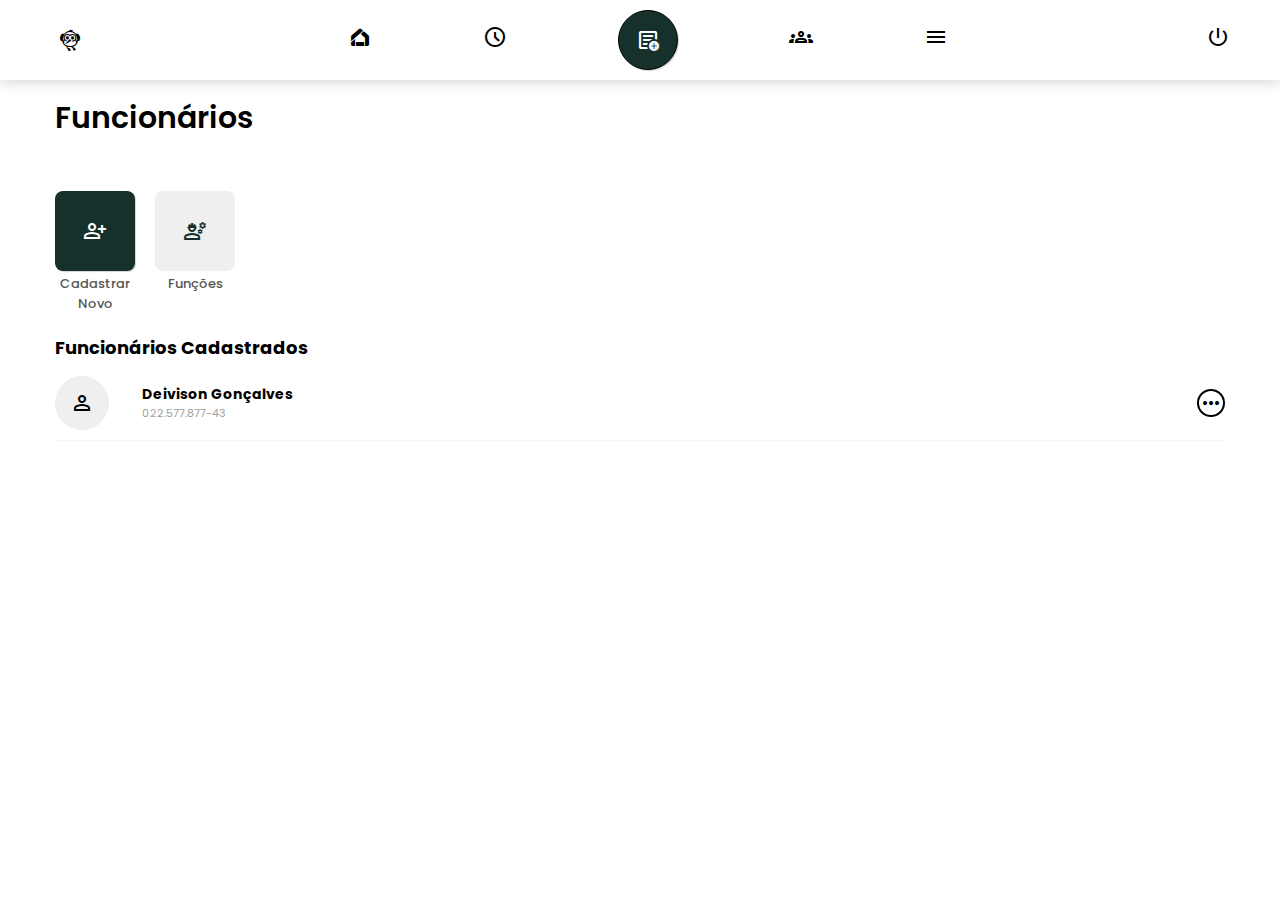
<file: pages/funcionarios/funcionarios.html>
<!DOCTYPE html>
<html lang="pt-br">
<head>
    <meta charset="UTF-8">
    <meta name="viewport" content="width=device-width, initial-scale=1.0">

        <!-- Link CSS Global -->
        <link rel="stylesheet" href="../../styleGlobal.css">

        <!-- Link CSS-->
        <link rel="stylesheet" href="funcionarios.css">
    
        <!-- Link Google Fonts -->
        <link rel="preconnect" href="https://fonts.googleapis.com">
        <link rel="preconnect" href="https://fonts.gstatic.com" crossorigin>
        <link href="https://fonts.googleapis.com/css2?family=Poppins:ital,wght@0,100;0,200;0,300;0,400;0,500;0,600;0,700;0,800;0,900;1,100;1,200;1,300;1,400;1,500;1,600;1,700;1,800;1,900&display=swap" rel="stylesheet">
    
        <!-- Link Google Icons -->
        <link rel="stylesheet" href="https://fonts.googleapis.com/css2?family=Material+Symbols+Outlined:opsz,wght,FILL,GRAD@20..48,100..700,0..1,-50..200" />

    <title>Funcionários | PontoFast</title>
</head>
<body>
    <header class="headerPrincipal">
        <div class="divLogo">
            <span class="material-symbols-outlined">flutter_dash</span>
        </div>
        <nav>
            <li>
                <a href="../../index.html">
                    <span class="material-symbols-outlined">home_app_logo</span>
                </a>
            </li>
            <li>
                <a href="../horarios/horarios.html">
                    <span class="material-symbols-outlined">schedule</span>
                </a>
            </li>
            <li class="linkPrincipal">
                <a href="funcionarios.html">
                    <span class="material-symbols-outlined">add_notes</span>
                </a>
            </li>
            <li>
                <a href="#">
                    <span class="material-symbols-outlined">groups</span>
                </a>
            </li>
            <li>
                <a href="#">
                    <span class="material-symbols-outlined">menu</span>
                </a>
            </li>
        </nav>
        <div class="divBtnOff">
            <span class="material-symbols-outlined">power_settings_new</span>
        </div>
    </header>
    <main class="main">
        <header class="header">
            <h1>Funcionários</h1>
        </header>
        <section class="sectionButtons">
            <a href="criaFuncionario/criarFuncionario.html" class="buttonPrincipal">
                <div class="btn">
                    <span class="material-symbols-outlined">person_add</span>
                </div>
                <p>Cadastrar Novo</p>
            </a>
            <a href="#" class="button">
                <div class="btn">
                    <span class="material-symbols-outlined">engineering</span>
                </div>
                <p>Funções</p>
            </a>
        </section>
        <section class="sectionHorarios">
            <header>
                <h2>Funcionários Cadastrados</h2>
            </header>
            <div class="divRegistros">
                <div class="registro">
                    <div class="divLeft">
                        <div class="imgRegistro">
                            <span class="material-symbols-outlined">person</span>
                        </div>
                        <div class="infoRegistro">
                            <p><strong>Deivison Gonçalves</strong></p>
                            <p class="pSubtitle">022.577.877-43</p>
                        </div>
                    </div>
                    <div class="btnOutros">
                        <a href="editaHorario/editaHorario.html">
                            <span class="material-symbols-outlined">more_horiz</span>
                        </a>
                    </div>
                </div>
            </div>
        </section>
    </main>


</body>
</html>
</file>
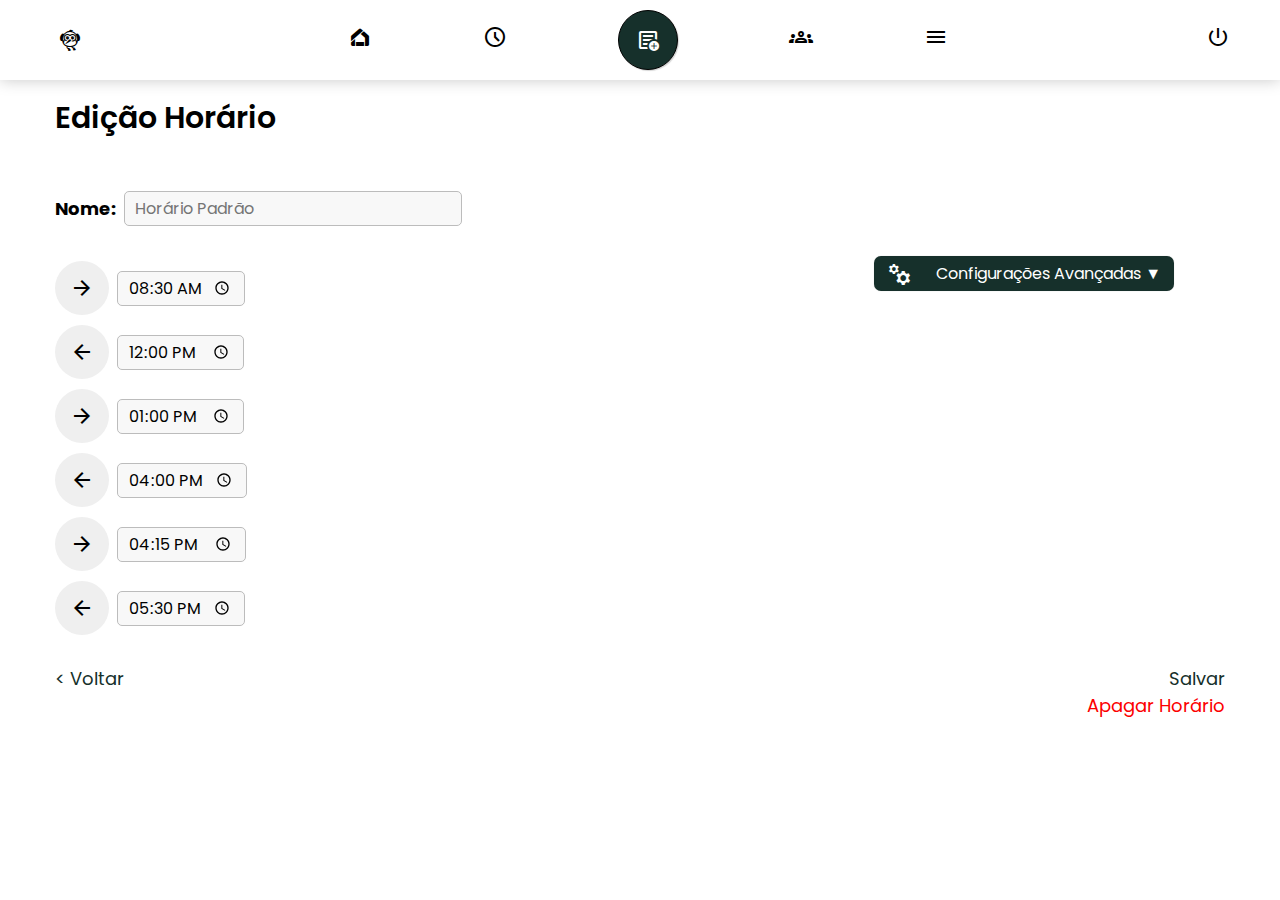
<file: pages/horarios/edicaoHorario.html>
<!DOCTYPE html>
<html lang="pt-br">
<head>
    <meta charset="UTF-8">
    <meta name="viewport" content="width=device-width, initial-scale=1.0">

        <!-- Link CSS Global -->
        <link rel="stylesheet" href="../../../styleGlobal.css">

        <!-- Link CSS-->
        <link rel="stylesheet" href="edicaoHorario.css">
    
        <!-- Link Google Fonts -->
        <link rel="preconnect" href="https://fonts.googleapis.com">
        <link rel="preconnect" href="https://fonts.gstatic.com" crossorigin>
        <link href="https://fonts.googleapis.com/css2?family=Poppins:ital,wght@0,100;0,200;0,300;0,400;0,500;0,600;0,700;0,800;0,900;1,100;1,200;1,300;1,400;1,500;1,600;1,700;1,800;1,900&display=swap" rel="stylesheet">
    
        <!-- Link Google Icons -->
        <link rel="stylesheet" href="https://fonts.googleapis.com/css2?family=Material+Symbols+Outlined:opsz,wght,FILL,GRAD@20..48,100..700,0..1,-50..200" />

    <title>Edição Horário | PontoFast</title>
</head>
<body>
    <header class="headerPrincipal">
        <div class="divLogo">
            <span class="material-symbols-outlined">flutter_dash</span>
        </div>
        <nav>
            <li>
                <a href="../../index.html">
                    <span class="material-symbols-outlined">home_app_logo</span>
                </a>
            </li>
            <li>
                <a href="#">
                    <span class="material-symbols-outlined">schedule</span>
                </a>
            </li>
            <li class="linkPrincipal">
                <a href="#">
                    <span class="material-symbols-outlined">add_notes</span>
                </a>
            </li>
            <li>
                <a href="#">
                    <span class="material-symbols-outlined">groups</span>
                </a>
            </li>
            <li>
                <a href="#">
                    <span class="material-symbols-outlined">menu</span>
                </a>
            </li>
        </nav>
        <div class="divBtnOff">
            <span class="material-symbols-outlined">power_settings_new</span>
        </div>
    </header>
    <main class="main">
        <header class="header">
            <h1>Edição Horário</h1>
        </header>

        <form>
            <header>
                <label for="nomeHorario">Nome:</label>
                <input type="text" name="nomeHorario" id="nomeHorario" placeholder="Horário Padrão">
            </header>
            <div class="divItens">
                <div class="divHoras">
                    <div class="horario">
                        <div class="icon">
                            <span class="material-symbols-outlined">arrow_forward</span>
                        </div>
                        <div class="input">
                            <input type="time" name="entrada" id="entrada" value="08:30">
                        </div>
                    </div>
                    <div class="horario">
                        <div class="icon">
                            <span class="material-symbols-outlined saida">arrow_back</span>
                        </div>
                        <div class="input">
                            <input type="time" name="entrada" id="entrada" value="12:00">
                        </div>
                    </div>
                    <div class="horario">
                        <div class="icon">
                            <span class="material-symbols-outlined">arrow_forward</span>
                        </div>
                        <div class="input">
                            <input type="time" name="entrada" id="entrada" value="13:00">
                        </div>
                    </div>
                    <div class="horario">
                        <div class="icon">
                            <span class="material-symbols-outlined saida">arrow_back</span>
                        </div>
                        <div class="input">
                            <input type="time" name="entrada" id="entrada" value="16:00">
                        </div>
                    </div>
                    <div class="horario">
                        <div class="icon">
                            <span class="material-symbols-outlined">arrow_forward</span>
                        </div>
                        <div class="input">
                            <input type="time" name="entrada" id="entrada" value="16:15">
                        </div>
                    </div>
                    <div class="horario">
                        <div class="icon">
                            <span class="material-symbols-outlined saida">arrow_back</span>
                        </div>
                        <div class="input">
                            <input type="time" name="entrada" id="entrada" value="17:30">
                        </div>
                    </div>
                </div>
            
                <div class="divConfing">
                    <div class="btnbutton" id="btnbutton" onclick="abrirConfig()">
                        <span class="material-symbols-outlined">manufacturing</span>
                        <p id="btnTexto">Configurações Avançadas ▼</p>
                    </div>
                    <div class="configTrue" id="configTrue">
                        <label for="toleranciaMenos">Tolerância para Menos:</label>
                        <input type="time" name="toleranciaMenos" id="toleranciaMenos" value="00:10">
                        <br>
                        <label for="toleranciaMais">Tolerância para Mais:</label>
                        <input type="time" name="toleranciaMais" id="toleranciaMais" value="00:10">
                    </div>
                </div>
            </div>
            <div class="divButtons">
                <a href="horarios.html">< Voltar</a>
                <div class="btnRigth">
                    <a href="#">Salvar</a>
                    <a href="#" class="btnApagar">Apagar Horário</a>
                </div>
            </div>
        </form>
    </main>
    <script src="edicaoHorario.js"></script>
</body>
</html>
</file>
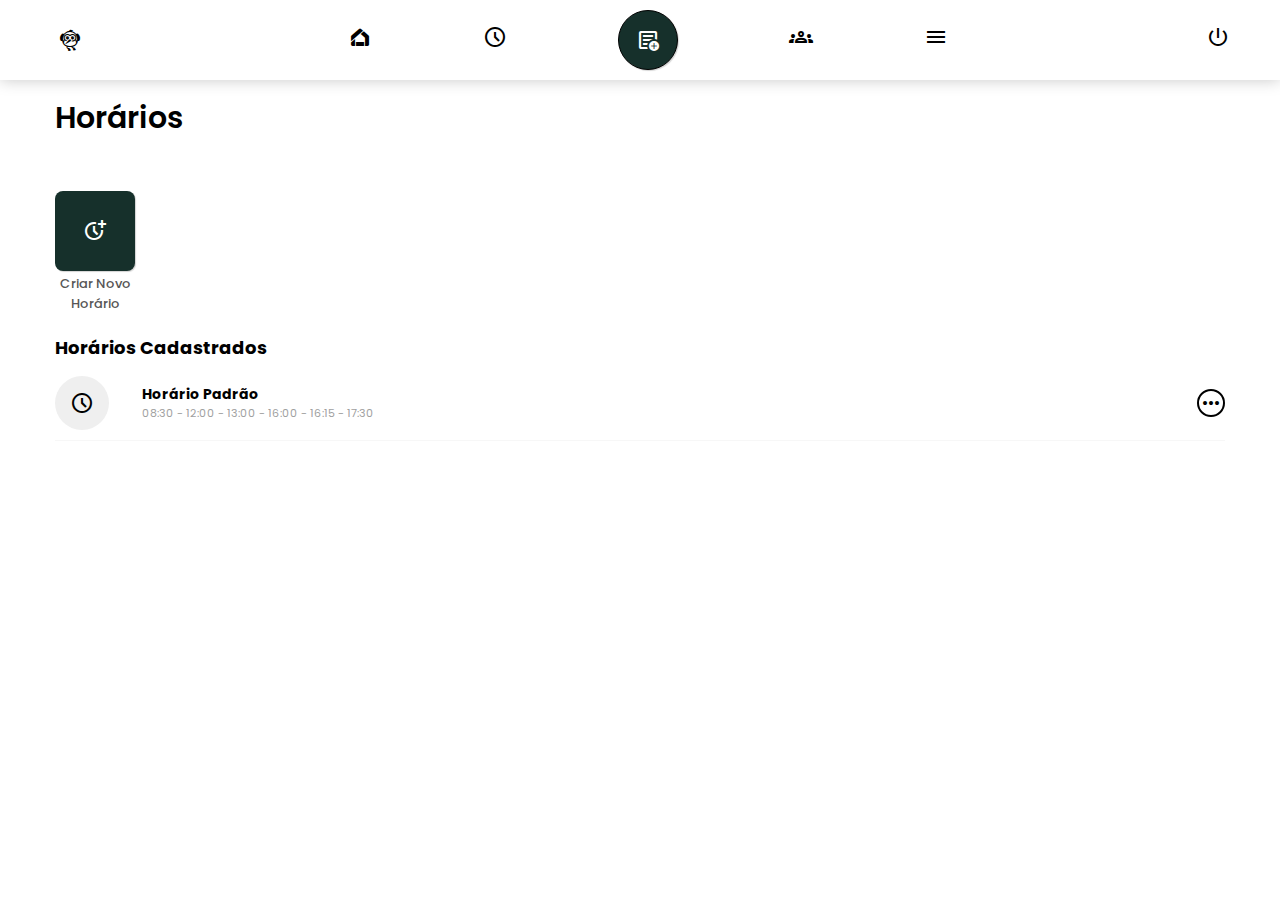
<file: pages/horarios/horarios.html>
<!DOCTYPE html>
<html lang="pt-br">
<head>
    <meta charset="UTF-8">
    <meta name="viewport" content="width=device-width, initial-scale=1.0">

    <!-- Link CSS Global -->
    <link rel="stylesheet" href="../../../styleGlobal.css">

    <!-- Link CSS-->
    <link rel="stylesheet" href="horarios.css">

    <!-- Link Google Fonts -->
    <link rel="preconnect" href="https://fonts.googleapis.com">
    <link rel="preconnect" href="https://fonts.gstatic.com" crossorigin>
    <link href="https://fonts.googleapis.com/css2?family=Poppins:ital,wght@0,100;0,200;0,300;0,400;0,500;0,600;0,700;0,800;0,900;1,100;1,200;1,300;1,400;1,500;1,600;1,700;1,800;1,900&display=swap" rel="stylesheet">

    <!-- Link Google Icons -->
    <link rel="stylesheet" href="https://fonts.googleapis.com/css2?family=Material+Symbols+Outlined:opsz,wght,FILL,GRAD@20..48,100..700,0..1,-50..200" />

    <title>Horários | PontoFast </title>    
</head>
<body>
    <header class="headerPrincipal">
        <div class="divLogo">
            <span class="material-symbols-outlined">flutter_dash</span>
        </div>
        <nav>
            <li>
                <a href="../../index.html">
                    <span class="material-symbols-outlined">home_app_logo</span>
                </a>
            </li>
            <li>
                <a href="#">
                    <span class="material-symbols-outlined">schedule</span>
                </a>
            </li>
            <li class="linkPrincipal">
                <a href="#">
                    <span class="material-symbols-outlined">add_notes</span>
                </a>
            </li>
            <li>
                <a href="#">
                    <span class="material-symbols-outlined">groups</span>
                </a>
            </li>
            <li>
                <a href="#">
                    <span class="material-symbols-outlined">menu</span>
                </a>
            </li>
        </nav>
        <div class="divBtnOff">
            <span class="material-symbols-outlined">power_settings_new</span>
        </div>
    </header>
    <main class="main">
        <header class="header">
            <h1>Horários</h1>
        </header>
        <section class="sectionButtons">
            <a href="criaHorario/criarHorario.html" class="buttonPrincipal">
                <div class="btn">
                    <span class="material-symbols-outlined">more_time</span>
                </div>
                <p>Criar Novo Horário</p>
            </a>
        </section>
        <section class="sectionHorarios">
            <header>
                <h2>Horários Cadastrados</h2>
            </header>
            <div class="divRegistros">
                <div class="registro">
                    <div class="divLeft">
                        <div class="imgRegistro">
                            <span class="material-symbols-outlined">schedule</span>
                        </div>
                        <div class="infoRegistro">
                            <p><strong>Horário Padrão</strong></p>
                            <p class="pSubtitle">08:30 - 12:00 - 13:00 - 16:00 - 16:15 - 17:30</p>
                        </div>
                    </div>
                    <div class="btnOutros">
                        <a href="editaHorario/editaHorario.html">
                            <span class="material-symbols-outlined">more_horiz</span>
                        </a>
                    </div>
                </div>
            </div>
        </section>
    </main>










</body>
</html>
</file>
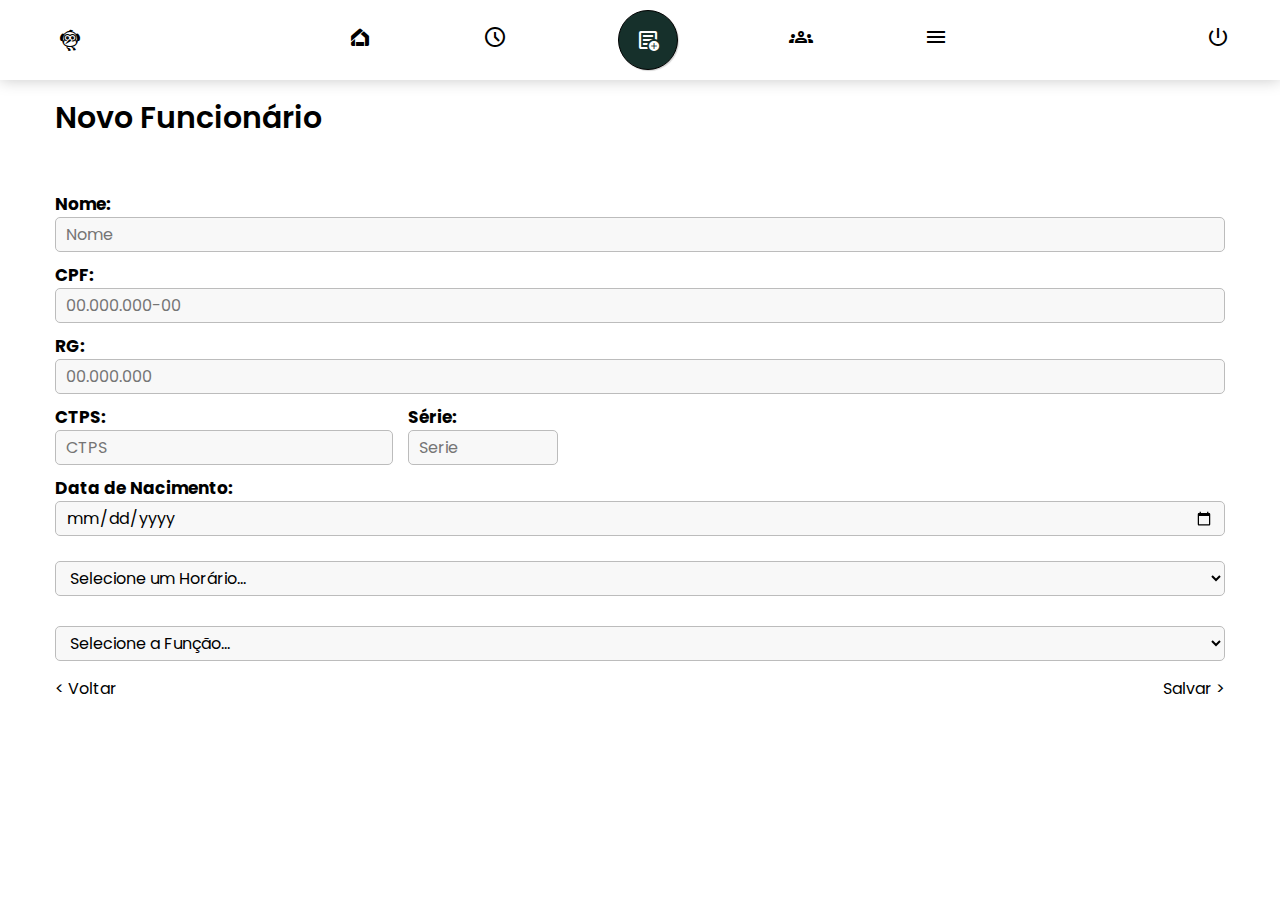
<file: pages/funcionarios/criaFuncionario/criarFuncionario.html>
<!DOCTYPE html>
<html lang="pt-br">
<head>
    <meta charset="UTF-8">
    <meta name="viewport" content="width=device-width, initial-scale=1.0">

            <!-- Link CSS Global -->
            <link rel="stylesheet" href="../../../styleGlobal.css">

            <!-- Link CSS-->
            <link rel="stylesheet" href="criarFuncionario.css">
        
            <!-- Link Google Fonts -->
            <link rel="preconnect" href="https://fonts.googleapis.com">
            <link rel="preconnect" href="https://fonts.gstatic.com" crossorigin>
            <link href="https://fonts.googleapis.com/css2?family=Poppins:ital,wght@0,100;0,200;0,300;0,400;0,500;0,600;0,700;0,800;0,900;1,100;1,200;1,300;1,400;1,500;1,600;1,700;1,800;1,900&display=swap" rel="stylesheet">
        
            <!-- Link Google Icons -->
            <link rel="stylesheet" href="https://fonts.googleapis.com/css2?family=Material+Symbols+Outlined:opsz,wght,FILL,GRAD@20..48,100..700,0..1,-50..200" />

    <title>Novo Funcionário | PontoFast</title>
</head>
<body>
    <header class="headerPrincipal">
        <div class="divLogo">
            <span class="material-symbols-outlined">flutter_dash</span>
        </div>
        <nav>
            <li>
                <a href="../../../index.html">
                    <span class="material-symbols-outlined">home_app_logo</span>
                </a>
            </li>
            <li>
                <a href="../../horarios/horarios.html">
                    <span class="material-symbols-outlined">schedule</span>
                </a>
            </li>
            <li class="linkPrincipal">
                <a href="funcionarios.html">
                    <span class="material-symbols-outlined">add_notes</span>
                </a>
            </li>
            <li>
                <a href="../funcionarios.html">
                    <span class="material-symbols-outlined">groups</span>
                </a>
            </li>
            <li>
                <a href="#">
                    <span class="material-symbols-outlined">menu</span>
                </a>
            </li>
        </nav>
        <div class="divBtnOff">
            <span class="material-symbols-outlined">power_settings_new</span>
        </div>
    </header>
    <main class="main">
        <header class="header">
            <h1>Novo Funcionário</h1>
        </header>
        <form>
            <label for="nome">Nome:</label>
            <input type="text" name="nome" id="nome" placeholder="Nome">
            <label for="cpf">CPF:</label>
            <input type="text" name="cpf" id="cpf" placeholder="00.000.000-00">
            <label for="rg">RG:</label>
            <input type="text" name="rg" id="rg" placeholder="00.000.000">
            <div>
                <div class="ctps">
                    <label for="ctps">CTPS:</label>
                    <input type="text" name="ctps" id="ctps" placeholder="CTPS">
                </div>
                <div class="serie">
                    <label for="serie">Série:</label>
                    <input type="text" name="serie" id="serie" placeholder="Serie">
                </div>
            </div>
            <label for="nacimento">Data de Nacimento:</label>
            <input type="date" name="nacimento" id="nacimento">

            <select name="horario" id="horario">
                <option value="0" selected disabled>Selecione um Horário...</option>
                <option value="1">Horário 1</option>
                <option value="2">Horário 2</option>
            </select>

            <select name="" id="horario">
                <option value="0" selected disabled>Selecione a Função...</option>
                <option value="1">Operador(a) de Caixa</option>
                <option value="2">Repositor</option>
            </select>

            <div class="divButtons" id="divButtons">
                    <a href="../funcionarios.html">< Voltar</a>
                    <a href="#">Salvar ></a>
            </div>
        </form>
    </main>
</body>
</html>
</file>
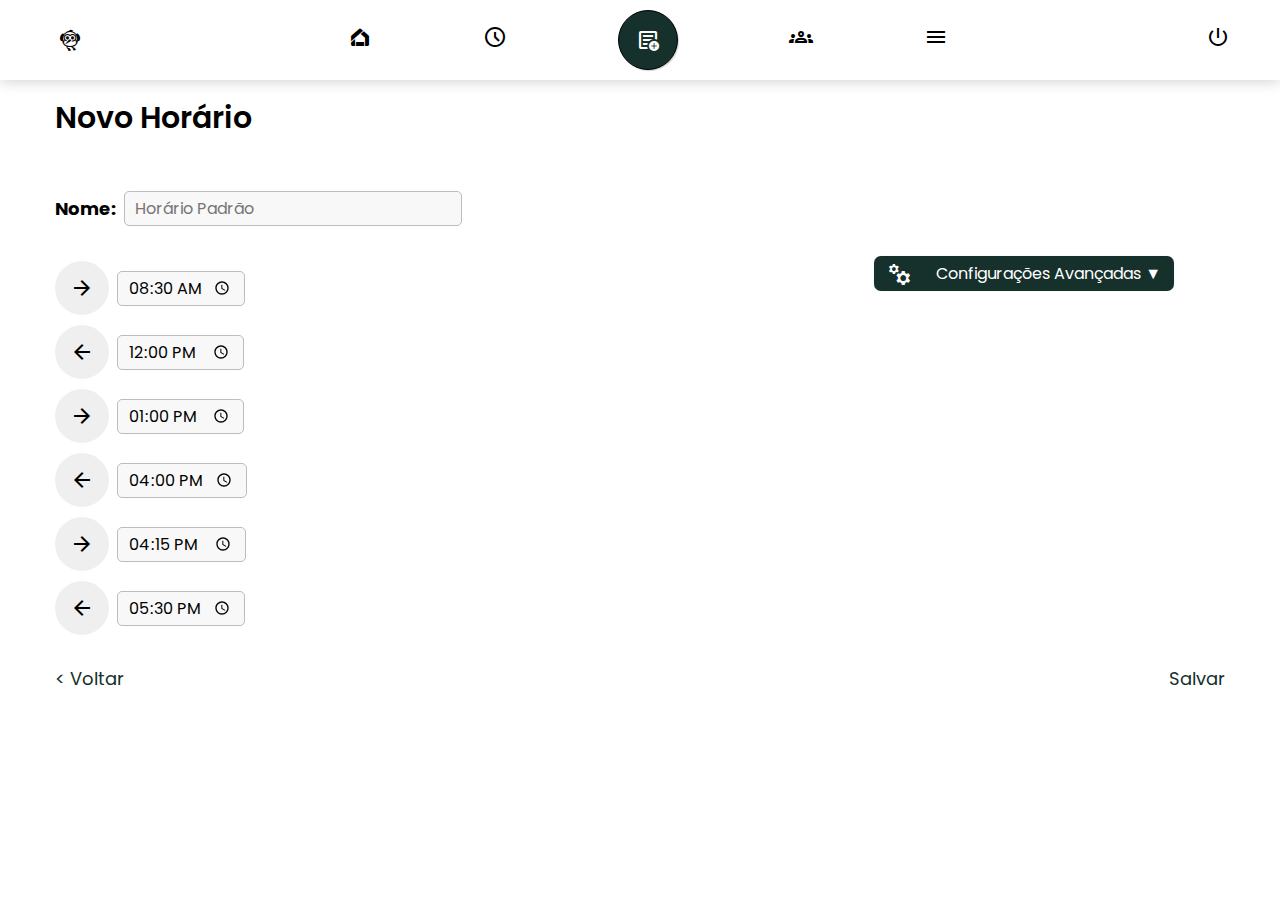
<file: pages/horarios/criaHorario/criarHorario.html>
<!DOCTYPE html>
<html lang="pt-br">
<head>
    <meta charset="UTF-8">
    <meta name="viewport" content="width=device-width, initial-scale=1.0">

        <!-- Link CSS Global -->
        <link rel="stylesheet" href="../../../styleGlobal.css">

        <!-- Link CSS-->
        <link rel="stylesheet" href="../editaHorario/editaHorario.css">
    
        <!-- Link Google Fonts -->
        <link rel="preconnect" href="https://fonts.googleapis.com">
        <link rel="preconnect" href="https://fonts.gstatic.com" crossorigin>
        <link href="https://fonts.googleapis.com/css2?family=Poppins:ital,wght@0,100;0,200;0,300;0,400;0,500;0,600;0,700;0,800;0,900;1,100;1,200;1,300;1,400;1,500;1,600;1,700;1,800;1,900&display=swap" rel="stylesheet">
    
        <!-- Link Google Icons -->
        <link rel="stylesheet" href="https://fonts.googleapis.com/css2?family=Material+Symbols+Outlined:opsz,wght,FILL,GRAD@20..48,100..700,0..1,-50..200" />

    <title>Criar Horário | PontoFast</title>
</head>
<body>
    <header class="headerPrincipal">
        <div class="divLogo">
            <span class="material-symbols-outlined">flutter_dash</span>
        </div>
        <nav>
            <li>
                <a href="../../../index.html">
                    <span class="material-symbols-outlined">home_app_logo</span>
                </a>
            </li>
            <li>
                <a href="../horarios.html">
                    <span class="material-symbols-outlined">schedule</span>
                </a>
            </li>
            <li class="linkPrincipal">
                <a href="#">
                    <span class="material-symbols-outlined">add_notes</span>
                </a>
            </li>
            <li>
                <a href="../../funcionarios/funcionarios.html">
                    <span class="material-symbols-outlined">groups</span>
                </a>
            </li>
            <li>
                <a href="#">
                    <span class="material-symbols-outlined">menu</span>
                </a>
            </li>
        </nav>
        <div class="divBtnOff">
            <span class="material-symbols-outlined">power_settings_new</span>
        </div>
    </header>
    <main class="main">
        <header class="header">
            <h1>Novo Horário</h1>
        </header>

        <form>
            <header>
                <label for="nomeHorario">Nome:</label>
                <input type="text" name="nomeHorario" id="nomeHorario" placeholder="Horário Padrão">
            </header>
            <div class="divItens">
                <div class="divHoras">
                    <div class="horario">
                        <div class="icon">
                            <span class="material-symbols-outlined">arrow_forward</span>
                        </div>
                        <div class="input">
                            <input type="time" name="entrada" id="entrada" value="08:30">
                        </div>
                    </div>
                    <div class="horario">
                        <div class="icon">
                            <span class="material-symbols-outlined saida">arrow_back</span>
                        </div>
                        <div class="input">
                            <input type="time" name="entrada" id="entrada" value="12:00">
                        </div>
                    </div>
                    <div class="horario">
                        <div class="icon">
                            <span class="material-symbols-outlined">arrow_forward</span>
                        </div>
                        <div class="input">
                            <input type="time" name="entrada" id="entrada" value="13:00">
                        </div>
                    </div>
                    <div class="horario">
                        <div class="icon">
                            <span class="material-symbols-outlined saida">arrow_back</span>
                        </div>
                        <div class="input">
                            <input type="time" name="entrada" id="entrada" value="16:00">
                        </div>
                    </div>
                    <div class="horario">
                        <div class="icon">
                            <span class="material-symbols-outlined">arrow_forward</span>
                        </div>
                        <div class="input">
                            <input type="time" name="entrada" id="entrada" value="16:15">
                        </div>
                    </div>
                    <div class="horario">
                        <div class="icon">
                            <span class="material-symbols-outlined saida">arrow_back</span>
                        </div>
                        <div class="input">
                            <input type="time" name="entrada" id="entrada" value="17:30">
                        </div>
                    </div>
                </div>
            
                <div class="divConfing">
                    <div class="btnbutton" id="btnbutton" onclick="abrirConfig()">
                        <span class="material-symbols-outlined">manufacturing</span>
                        <p id="btnTexto">Configurações Avançadas ▼</p>
                    </div>
                    <div class="configTrue" id="configTrue">
                        <label for="toleranciaMenos">Tolerância para Menos:</label>
                        <input type="time" name="toleranciaMenos" id="toleranciaMenos" value="00:10">
                        <br>
                        <label for="toleranciaMais">Tolerância para Mais:</label>
                        <input type="time" name="toleranciaMais" id="toleranciaMais" value="00:10">
                    </div>
                </div>
            </div>
            <div class="divButtons">
                <a href="../horarios.html">< Voltar</a>
                <div class="btnRigth">
                    <a href="#">Salvar</a>
                </div>
            </div>
        </form>
    </main>
    <script src="../editaHorario/editaHorario.js"></script>
</body>
</html>
</file>
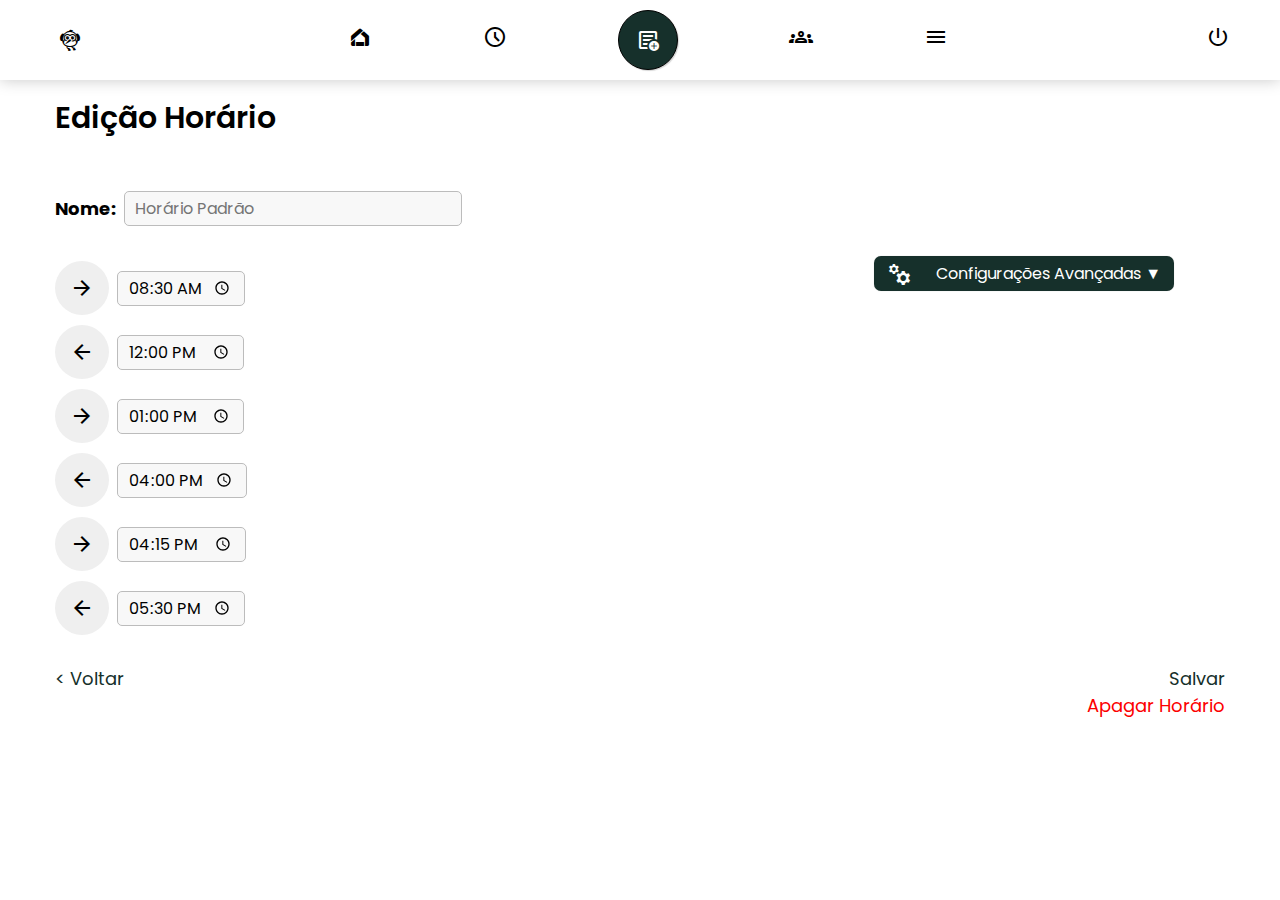
<file: pages/horarios/editaHorario/editaHorario.html>
<!DOCTYPE html>
<html lang="pt-br">
<head>
    <meta charset="UTF-8">
    <meta name="viewport" content="width=device-width, initial-scale=1.0">

        <!-- Link CSS Global -->
        <link rel="stylesheet" href="../../../styleGlobal.css">

        <!-- Link CSS-->
        <link rel="stylesheet" href="editaHorario.css">
    
        <!-- Link Google Fonts -->
        <link rel="preconnect" href="https://fonts.googleapis.com">
        <link rel="preconnect" href="https://fonts.gstatic.com" crossorigin>
        <link href="https://fonts.googleapis.com/css2?family=Poppins:ital,wght@0,100;0,200;0,300;0,400;0,500;0,600;0,700;0,800;0,900;1,100;1,200;1,300;1,400;1,500;1,600;1,700;1,800;1,900&display=swap" rel="stylesheet">
    
        <!-- Link Google Icons -->
        <link rel="stylesheet" href="https://fonts.googleapis.com/css2?family=Material+Symbols+Outlined:opsz,wght,FILL,GRAD@20..48,100..700,0..1,-50..200" />

    <title>Edição Horário | PontoFast</title>
</head>
<body>
    <header class="headerPrincipal">
        <div class="divLogo">
            <span class="material-symbols-outlined">flutter_dash</span>
        </div>
        <nav>
            <li>
                <a href="../../../index.html">
                    <span class="material-symbols-outlined">home_app_logo</span>
                </a>
            </li>
            <li>
                <a href="../horarios.html">
                    <span class="material-symbols-outlined">schedule</span>
                </a>
            </li>
            <li class="linkPrincipal">
                <a href="#">
                    <span class="material-symbols-outlined">add_notes</span>
                </a>
            </li>
            <li>
                <a href="../../funcionarios/funcionarios.html">
                    <span class="material-symbols-outlined">groups</span>
                </a>
            </li>
            <li>
                <a href="#">
                    <span class="material-symbols-outlined">menu</span>
                </a>
            </li>
        </nav>
        <div class="divBtnOff">
            <span class="material-symbols-outlined">power_settings_new</span>
        </div>
    </header>
    <main class="main">
        <header class="header">
            <h1>Edição Horário</h1>
        </header>

        <form>
            <header>
                <label for="nomeHorario">Nome:</label>
                <input type="text" name="nomeHorario" id="nomeHorario" placeholder="Horário Padrão">
            </header>
            <div class="divItens">
                <div class="divHoras">
                    <div class="horario">
                        <div class="icon">
                            <span class="material-symbols-outlined">arrow_forward</span>
                        </div>
                        <div class="input">
                            <input type="time" name="entrada" id="entrada" value="08:30">
                        </div>
                    </div>
                    <div class="horario">
                        <div class="icon">
                            <span class="material-symbols-outlined saida">arrow_back</span>
                        </div>
                        <div class="input">
                            <input type="time" name="entrada" id="entrada" value="12:00">
                        </div>
                    </div>
                    <div class="horario">
                        <div class="icon">
                            <span class="material-symbols-outlined">arrow_forward</span>
                        </div>
                        <div class="input">
                            <input type="time" name="entrada" id="entrada" value="13:00">
                        </div>
                    </div>
                    <div class="horario">
                        <div class="icon">
                            <span class="material-symbols-outlined saida">arrow_back</span>
                        </div>
                        <div class="input">
                            <input type="time" name="entrada" id="entrada" value="16:00">
                        </div>
                    </div>
                    <div class="horario">
                        <div class="icon">
                            <span class="material-symbols-outlined">arrow_forward</span>
                        </div>
                        <div class="input">
                            <input type="time" name="entrada" id="entrada" value="16:15">
                        </div>
                    </div>
                    <div class="horario">
                        <div class="icon">
                            <span class="material-symbols-outlined saida">arrow_back</span>
                        </div>
                        <div class="input">
                            <input type="time" name="entrada" id="entrada" value="17:30">
                        </div>
                    </div>
                </div>
            
                <div class="divConfing">
                    <div class="btnbutton" id="btnbutton" onclick="abrirConfig()">
                        <span class="material-symbols-outlined">manufacturing</span>
                        <p id="btnTexto">Configurações Avançadas ▼</p>
                    </div>
                    <div class="configTrue" id="configTrue">
                        <label for="toleranciaMenos">Tolerância para Menos:</label>
                        <input type="time" name="toleranciaMenos" id="toleranciaMenos" value="00:10">
                        <br>
                        <label for="toleranciaMais">Tolerância para Mais:</label>
                        <input type="time" name="toleranciaMais" id="toleranciaMais" value="00:10">
                    </div>
                </div>
            </div>
            <div class="divButtons">
                <a href="../horarios.html">< Voltar</a>
                <div class="btnRigth">
                    <a href="#">Salvar</a>
                    <a href="#" class="btnApagar">Apagar Horário</a>
                </div>
            </div>
        </form>
    </main>
    <script src="editaHorario.js"></script>
</body>
</html>
</file>
<file: styleGlobal.css>
*{
    padding: 0;
    margin: 0;
    box-sizing: border-box;
    font-family: 'Poppins', sans-serif;
    list-style: none;
}
a{
    color: black;
    text-decoration: none;
}
input, select, textarea{
    height: 35px;
    font-size: 16px;
    background: #F8F8F8;
    border: 1px solid #BCBCBC;
    border-radius: 5px;
    padding: 0 10px;
    color: black;
}
input:focus, select:focus, textarea:focus{
    outline: 0;
}

.main{
    margin: 0 auto;
    max-width: 1200px;
    display: flex;
    flex-direction: column;
    gap: 20px;
    padding: 15px;
    margin-bottom: 70px;
}

/* Header Principal Paginas*/
.header{
    margin-bottom: 30px;
}
.header h1{
    font-weight: 600;
    font-size: 30px;
}

/* Estilo Barra de Navegação */

.headerPrincipal{
    z-index: 1000;
    display: flex;
    align-items: center;
    justify-content: space-between;
    padding: 20px 50px;
    background: white;
    box-shadow: 0 0 15px rgba(0, 0, 0, 0.219);
}
.headerPrincipal .divLogo{
    display: flex;
    align-items: center;
    justify-content: center;
    width: 40px;
    height: 40px;
}
.headerPrincipal nav{
    width: 80%;
    height: 30px;
    max-width: 600px;
    display: flex;
    align-items: center;
    justify-content: space-between;
}

.headerPrincipal nav .linkPrincipal{
    display: flex;
    align-items: center;
    justify-content: center;
    width: 60px;
    height: 60px;
    border-radius: 50%;
    background: #16302B;
    box-shadow: 1px 1px 1px rgba(0, 0, 0, 0.178);
    border: 1px solid black;
}
.headerPrincipal nav .linkPrincipal a{
    font-size: 30px;
    color: white;
    display: flex;
    align-items: center;
    justify-content: center;
}
.headerPrincipal nav .linkPrincipal:hover{
    transform: scale(1.07);
}
.headerPrincipal nav li a span:hover{
    transform: scale(1.07);
}

@media(max-width: 800px){
    .headerPrincipal{
        padding: 13px 0 13px 0;
        width: 100%;
        bottom: -3px;
        position: fixed;
        justify-content: center;
        border-radius: 10px 10px 0 0;
        box-shadow: 0 0 50px rgba(0, 0, 0, 0.356);
    }
    .headerPrincipal .divLogo,  .divBtnOff{
        display: none;
    }
    .headerPrincipal nav{
        width: 100%;
        max-width: 100%;
        justify-content: space-around;
    }
    .headerPrincipal nav .linkPrincipal{
        width: 70px;
        height: 70px;
        position: relative;
        top: -19px;
    }
}
</file>
<file: pages/funcionarios/funcionarios.css>
/* Section Buttons */
.sectionButtons{
    display: flex;
    width: 100%;
    gap: 20px;
}
.sectionButtons .buttonPrincipal, .sectionButtons .button{
    max-width: 80px;
}
.sectionButtons .buttonPrincipal .btn{
    width: 80px;
    height: 80px;
    display: flex;
    align-items: center;
    justify-content: center;
    border-radius: 8px;
    color: white;
    background: #16302B;
    box-shadow: 1px 1px 1px #d3d3d3;
}
.sectionButtons .buttonPrincipal p, .sectionButtons .button p{
    max-width: 100%;
    font-size: 13px;
    font-weight: 500;
    color: #575656;
    margin-top: 3px;
    text-align: center;
    text-overflow: ellipsis;
}
.sectionButtons .button .btn{
    width: 80px;
    height: 80px;
    display: flex;
    align-items: center;
    justify-content: center;
    border-radius: 8px;
    color: #16302B;
    background: #EFEFEF;
}
/* Horarios Cadastrados */
.sectionHorarios header h2{
    margin-bottom: 5px;
    font-size: 18px;
}
.sectionHorarios .divRegistros .registro{
    height: fit-content;
    display: flex;
    align-items: center;
    justify-content: space-between;
    padding: 10px 0;
    border-bottom: 1px solid #f7f7f7
}
.sectionHorarios .divRegistros .registro .divLeft{
    display: flex;
    align-items: center;
    width: 95%;
    gap: 3%;
}
.sectionHorarios .divRegistros .registro .divLeft .imgRegistro{
    padding: 15px;
    display: flex;
    align-items: center;
    justify-content: center;
    border-radius: 50%;
    background: #EFEFEF;
}
.sectionHorarios .divRegistros .registro .divLeft .infoRegistro p{
    font-size: 14px;    
}
.sectionHorarios .divRegistros .registro .divLeft .infoRegistro .pSubtitle{
    font-size: 11px;
    font-weight: medium;
    color: #a0a0a0; 
}
.sectionHorarios .divRegistros .registro .btnOutros a{
    display: flex;
    border-radius: 50%;
    align-items: center;
    justify-content: center;
    border: 2px solid black;
}
</file>
<file: pages/horarios/edicaoHorario.css>
form header{
    display: flex;
    align-items: center;
    gap: 8px;
    font-size: 18px;
    font-weight: bold;
    margin-bottom: 30px;
}
.divItens{
    display: flex;
    flex-wrap: wrap;
}
.divHoras{
    width: 70%;
    display: flex;
    flex-wrap: wrap;
    flex-direction: column;
}
.horario{
    display: flex;
    align-items: center;
    gap: 8px;
    padding: 5px 0;
}
.horario input{
    min-width: 65px;
    max-width: 200px;
    color: black;
}
.horario .icon{
    padding: 15px;
    display: flex;
    align-items: center;
    justify-content: center;
    border-radius: 50%;
    background: #EFEFEF;
}
.divConfing{
    width: 30%;
    max-width: 300px;
}
.divConfing .btnbutton{
    width: 100%;
    padding: 5px 0;
    display: flex;
    align-items: center;
    justify-content: space-around;
    align-items: center;
    border: none;
    background: #16302b;
    color: white;
    border-radius: 7px;
    box-shadow: 0px 0px 1px rgba(0, 0, 0, 0.247);
}
.divConfing .configTrue{
    display: none;
    padding: 10px;
    background-color: #EFEFEF;
    text-align: right;
    border-radius: 0 0 10px 10px;
}
.divConfing .configTrue label{
    font-size: 13px;
}
.divConfing .configTrue input{
    margin: 10px 0;
}


.divButtons{
    margin-top: 25px;
    font-size: 18px;
    display: flex;
    justify-content: space-between;
}
.divButtons a{
    font-weight: 400;
    color: #16302b;
}
.divButtons div{
    display: flex;
    align-items: flex-end;
    flex-direction: column;
}
.divButtons div > .btnApagar{
    color: #FC0000;
}



@media(max-width: 930px){
    .divHoras{
        gap: 0px;
    }
    .horario{
        width: 100%;
    }
    .divConfing{
        width: 100%;
        max-width: 100%;
        margin: 20px 0;
    }
}
</file>
<file: pages/horarios/horarios.css>
/* Section Buttons */
.sectionButtons{
    display: flex;
    width: 100%;
    gap: 20px;
}
.sectionButtons .buttonPrincipal{
    max-width: 80px;
}
.sectionButtons .buttonPrincipal .btn{
    width: 80px;
    height: 80px;
    display: flex;
    align-items: center;
    justify-content: center;
    border-radius: 8px;
    color: white;
    background: #16302B;
    box-shadow: 1px 1px 1px #d3d3d3;
}
.sectionButtons .buttonPrincipal p{
    max-width: 100%;
    font-size: 13px;
    font-weight: 500;
    color: #575656;
    margin-top: 3px;
    text-align: center;
    text-overflow: ellipsis;
}
/* Horarios Cadastrados */
.sectionHorarios header h2{
    margin-bottom: 5px;
    font-size: 18px;
}
.sectionHorarios .divRegistros .registro{
    height: fit-content;
    display: flex;
    align-items: center;
    justify-content: space-between;
    padding: 10px 0;
    border-bottom: 1px solid #f7f7f7
}
.sectionHorarios .divRegistros .registro .divLeft{
    display: flex;
    align-items: center;
    width: 95%;
    gap: 3%;
}
.sectionHorarios .divRegistros .registro .divLeft .imgRegistro{
    padding: 15px;
    display: flex;
    align-items: center;
    justify-content: center;
    border-radius: 50%;
    background: #EFEFEF;
}
.sectionHorarios .divRegistros .registro .divLeft .infoRegistro p{
    font-size: 14px;    
}
.sectionHorarios .divRegistros .registro .divLeft .infoRegistro .pSubtitle{
    font-size: 11px;
    font-weight: medium;
    color: #a0a0a0; 
}
.sectionHorarios .divRegistros .registro .btnOutros a{
    display: flex;
    border-radius: 50%;
    align-items: center;
    justify-content: center;
    border: 2px solid black;
}
</file>
<file: pages/funcionarios/criaFuncionario/criarFuncionario.css>
.main form{
    width: 100%;
    display: flex;
    flex-direction: column;
    justify-content: flex-start;
}
.main form label{
    font-weight: bold;
    font-size: 17px;
}
.main form input{
    margin-bottom: 10px;
}
.main form div{
    display: flex;
    justify-content: flex-start;
}
.main form div div{
    display: flex;
    flex-direction: column;
}
.main form div .serie{
    margin-left: 15px;
}
.main form div .serie input{
    max-width: 150px;
}
.main form select{
    margin: 15px 0;
}
#divButtons{
    width: 100%;
    justify-content: space-between;
}
@media(max-width: 800px){
    .main form{
        width: 100%;
        max-width: 100%;
    }
    .main form div .ctps{
        width: 60%;
    }
    .main form div .serie{
        width: 40%;
    }
    .main form div .serie input{
        width: 100%;
        max-width: 100%;

    }
}
</file>
<file: pages/horarios/editaHorario/editaHorario.css>
form header{
    display: flex;
    align-items: center;
    gap: 8px;
    font-size: 18px;
    font-weight: bold;
    margin-bottom: 30px;
}
.divItens{
    display: flex;
    flex-wrap: wrap;
}
.divHoras{
    width: 70%;
    display: flex;
    flex-wrap: wrap;
    flex-direction: column;
}
.horario{
    display: flex;
    align-items: center;
    gap: 8px;
    padding: 5px 0;
}
.horario input{
    min-width: 65px;
    max-width: 200px;
    color: black;
}
.horario .icon{
    padding: 15px;
    display: flex;
    align-items: center;
    justify-content: center;
    border-radius: 50%;
    background: #EFEFEF;
}
.divConfing{
    width: 30%;
    max-width: 300px;
}
.divConfing .btnbutton{
    width: 100%;
    padding: 5px 0;
    display: flex;
    align-items: center;
    justify-content: space-around;
    align-items: center;
    border: none;
    background: #16302b;
    color: white;
    border-radius: 7px;
    box-shadow: 0px 0px 1px rgba(0, 0, 0, 0.247);
}
.divConfing .configTrue{
    display: none;
    padding: 10px;
    background-color: #EFEFEF;
    text-align: right;
    border-radius: 0 0 10px 10px;
}
.divConfing .configTrue label{
    font-size: 13px;
}
.divConfing .configTrue input{
    margin: 10px 0 3px 0;
}


.divButtons{
    margin-top: 25px;
    font-size: 18px;
    display: flex;
    justify-content: space-between;
}
.divButtons a{
    font-weight: 400;
    color: #16302b;
}
.divButtons div{
    display: flex;
    align-items: flex-end;
    flex-direction: column;
}
.divButtons div > .btnApagar{
    color: #FC0000;
}



@media(max-width: 930px){
    .divHoras{
        gap: 0px;
    }
    .horario{
        width: 100%;
    }
    .divConfing{
        width: 100%;
        max-width: 100%;
        margin: 20px 0;
    }
}
</file>
